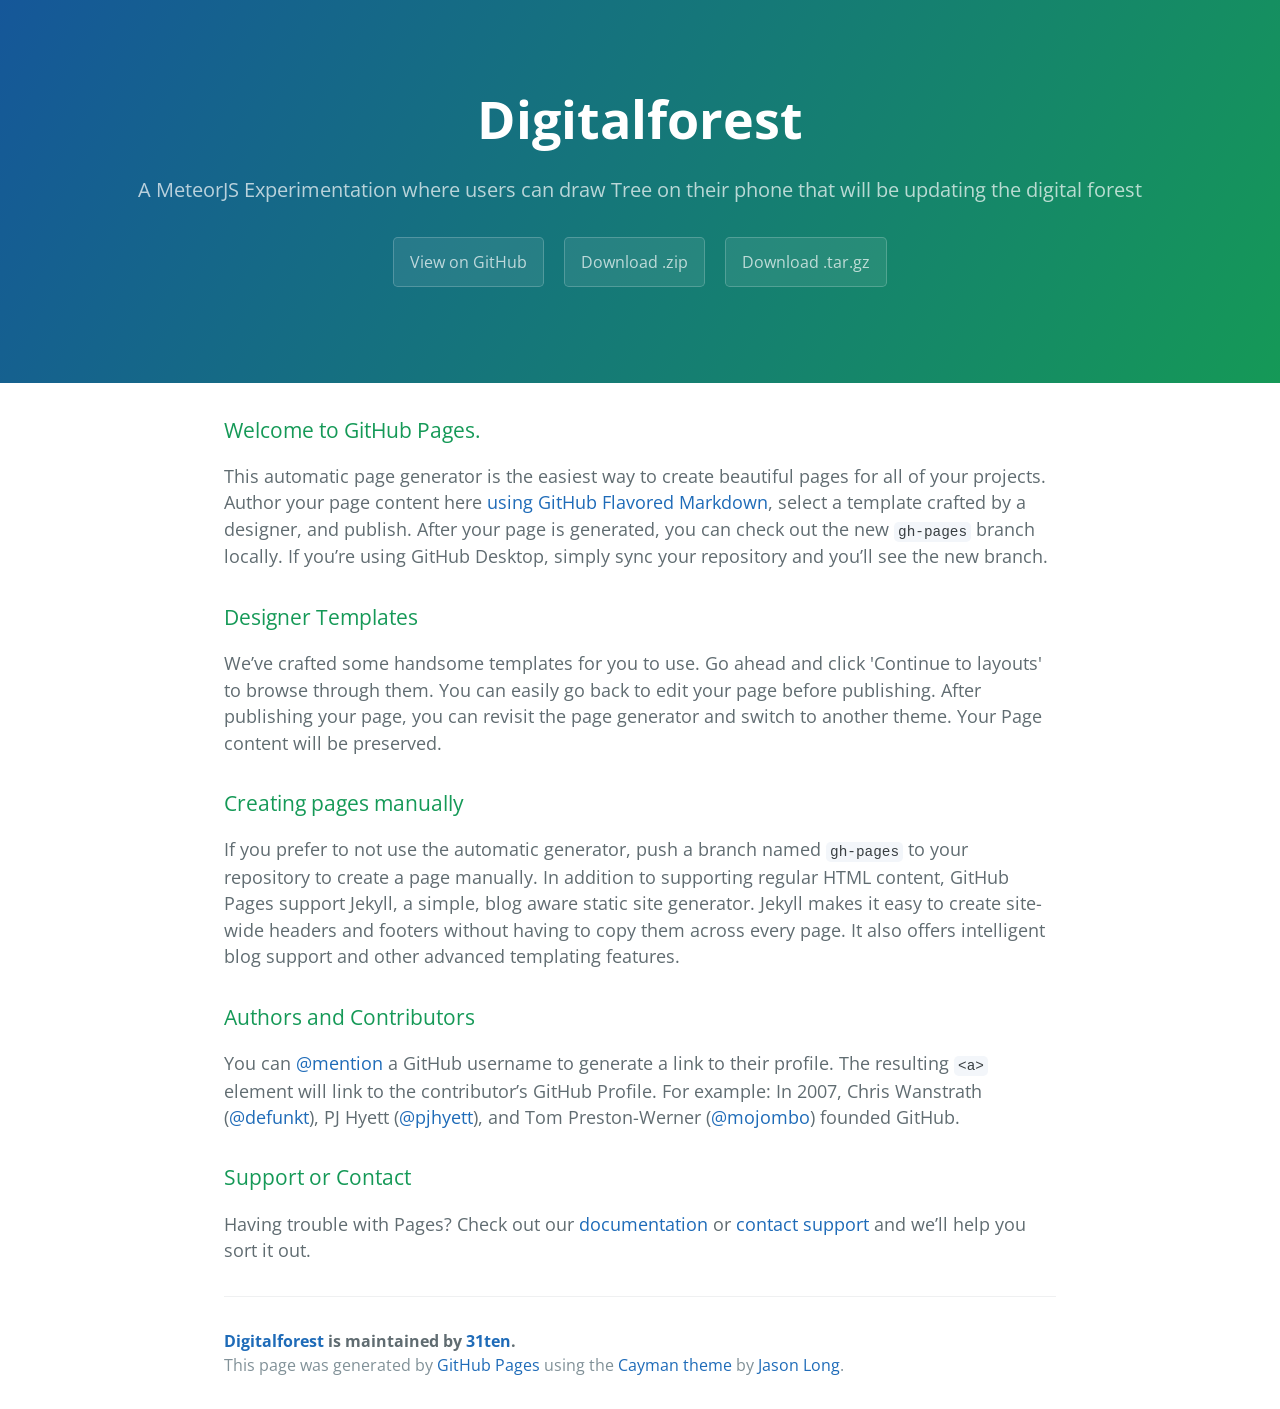
<file: index.html>
<!DOCTYPE html>
<html lang="en-us">
  <head>
    <meta charset="UTF-8">
    <title>Digitalforest by 31ten</title>
    <meta name="viewport" content="width=device-width, initial-scale=1">
    <link rel="stylesheet" type="text/css" href="stylesheets/normalize.css" media="screen">
    <link href='https://fonts.googleapis.com/css?family=Open+Sans:400,700' rel='stylesheet' type='text/css'>
    <link rel="stylesheet" type="text/css" href="stylesheets/stylesheet.css" media="screen">
    <link rel="stylesheet" type="text/css" href="stylesheets/github-light.css" media="screen">
  </head>
  <body>
    <section class="page-header">
      <h1 class="project-name">Digitalforest</h1>
      <h2 class="project-tagline">A MeteorJS Experimentation where users can draw Tree on their phone that will be updating the digital forest</h2>
      <a href="https://github.com/31ten/digitalforest" class="btn">View on GitHub</a>
      <a href="https://github.com/31ten/digitalforest/zipball/master" class="btn">Download .zip</a>
      <a href="https://github.com/31ten/digitalforest/tarball/master" class="btn">Download .tar.gz</a>
    </section>

    <section class="main-content">
      <h3>
<a id="welcome-to-github-pages" class="anchor" href="#welcome-to-github-pages" aria-hidden="true"><span class="octicon octicon-link"></span></a>Welcome to GitHub Pages.</h3>

<p>This automatic page generator is the easiest way to create beautiful pages for all of your projects. Author your page content here <a href="https://guides.github.com/features/mastering-markdown/">using GitHub Flavored Markdown</a>, select a template crafted by a designer, and publish. After your page is generated, you can check out the new <code>gh-pages</code> branch locally. If you’re using GitHub Desktop, simply sync your repository and you’ll see the new branch.</p>

<h3>
<a id="designer-templates" class="anchor" href="#designer-templates" aria-hidden="true"><span class="octicon octicon-link"></span></a>Designer Templates</h3>

<p>We’ve crafted some handsome templates for you to use. Go ahead and click 'Continue to layouts' to browse through them. You can easily go back to edit your page before publishing. After publishing your page, you can revisit the page generator and switch to another theme. Your Page content will be preserved.</p>

<h3>
<a id="creating-pages-manually" class="anchor" href="#creating-pages-manually" aria-hidden="true"><span class="octicon octicon-link"></span></a>Creating pages manually</h3>

<p>If you prefer to not use the automatic generator, push a branch named <code>gh-pages</code> to your repository to create a page manually. In addition to supporting regular HTML content, GitHub Pages support Jekyll, a simple, blog aware static site generator. Jekyll makes it easy to create site-wide headers and footers without having to copy them across every page. It also offers intelligent blog support and other advanced templating features.</p>

<h3>
<a id="authors-and-contributors" class="anchor" href="#authors-and-contributors" aria-hidden="true"><span class="octicon octicon-link"></span></a>Authors and Contributors</h3>

<p>You can <a href="https://github.com/blog/821" class="user-mention">@mention</a> a GitHub username to generate a link to their profile. The resulting <code>&lt;a&gt;</code> element will link to the contributor’s GitHub Profile. For example: In 2007, Chris Wanstrath (<a href="https://github.com/defunkt" class="user-mention">@defunkt</a>), PJ Hyett (<a href="https://github.com/pjhyett" class="user-mention">@pjhyett</a>), and Tom Preston-Werner (<a href="https://github.com/mojombo" class="user-mention">@mojombo</a>) founded GitHub.</p>

<h3>
<a id="support-or-contact" class="anchor" href="#support-or-contact" aria-hidden="true"><span class="octicon octicon-link"></span></a>Support or Contact</h3>

<p>Having trouble with Pages? Check out our <a href="https://help.github.com/pages">documentation</a> or <a href="https://github.com/contact">contact support</a> and we’ll help you sort it out.</p>

      <footer class="site-footer">
        <span class="site-footer-owner"><a href="https://github.com/31ten/digitalforest">Digitalforest</a> is maintained by <a href="https://github.com/31ten">31ten</a>.</span>

        <span class="site-footer-credits">This page was generated by <a href="https://pages.github.com">GitHub Pages</a> using the <a href="https://github.com/jasonlong/cayman-theme">Cayman theme</a> by <a href="https://twitter.com/jasonlong">Jason Long</a>.</span>
      </footer>

    </section>

  
  </body>
</html>
</file>
<file: stylesheets/stylesheet.css>
* {
  box-sizing: border-box; }

body {
  padding: 0;
  margin: 0;
  font-family: "Open Sans", "Helvetica Neue", Helvetica, Arial, sans-serif;
  font-size: 16px;
  line-height: 1.5;
  color: #606c71; }

a {
  color: #1e6bb8;
  text-decoration: none; }
  a:hover {
    text-decoration: underline; }

.btn {
  display: inline-block;
  margin-bottom: 1rem;
  color: rgba(255, 255, 255, 0.7);
  background-color: rgba(255, 255, 255, 0.08);
  border-color: rgba(255, 255, 255, 0.2);
  border-style: solid;
  border-width: 1px;
  border-radius: 0.3rem;
  transition: color 0.2s, background-color 0.2s, border-color 0.2s; }
  .btn + .btn {
    margin-left: 1rem; }

.btn:hover {
  color: rgba(255, 255, 255, 0.8);
  text-decoration: none;
  background-color: rgba(255, 255, 255, 0.2);
  border-color: rgba(255, 255, 255, 0.3); }

@media screen and (min-width: 64em) {
  .btn {
    padding: 0.75rem 1rem; } }

@media screen and (min-width: 42em) and (max-width: 64em) {
  .btn {
    padding: 0.6rem 0.9rem;
    font-size: 0.9rem; } }

@media screen and (max-width: 42em) {
  .btn {
    display: block;
    width: 100%;
    padding: 0.75rem;
    font-size: 0.9rem; }
    .btn + .btn {
      margin-top: 1rem;
      margin-left: 0; } }

.page-header {
  color: #fff;
  text-align: center;
  background-color: #159957;
  background-image: linear-gradient(120deg, #155799, #159957); }

@media screen and (min-width: 64em) {
  .page-header {
    padding: 5rem 6rem; } }

@media screen and (min-width: 42em) and (max-width: 64em) {
  .page-header {
    padding: 3rem 4rem; } }

@media screen and (max-width: 42em) {
  .page-header {
    padding: 2rem 1rem; } }

.project-name {
  margin-top: 0;
  margin-bottom: 0.1rem; }

@media screen and (min-width: 64em) {
  .project-name {
    font-size: 3.25rem; } }

@media screen and (min-width: 42em) and (max-width: 64em) {
  .project-name {
    font-size: 2.25rem; } }

@media screen and (max-width: 42em) {
  .project-name {
    font-size: 1.75rem; } }

.project-tagline {
  margin-bottom: 2rem;
  font-weight: normal;
  opacity: 0.7; }

@media screen and (min-width: 64em) {
  .project-tagline {
    font-size: 1.25rem; } }

@media screen and (min-width: 42em) and (max-width: 64em) {
  .project-tagline {
    font-size: 1.15rem; } }

@media screen and (max-width: 42em) {
  .project-tagline {
    font-size: 1rem; } }

.main-content :first-child {
  margin-top: 0; }
.main-content img {
  max-width: 100%; }
.main-content h1, .main-content h2, .main-content h3, .main-content h4, .main-content h5, .main-content h6 {
  margin-top: 2rem;
  margin-bottom: 1rem;
  font-weight: normal;
  color: #159957; }
.main-content p {
  margin-bottom: 1em; }
.main-content code {
  padding: 2px 4px;
  font-family: Consolas, "Liberation Mono", Menlo, Courier, monospace;
  font-size: 0.9rem;
  color: #383e41;
  background-color: #f3f6fa;
  border-radius: 0.3rem; }
.main-content pre {
  padding: 0.8rem;
  margin-top: 0;
  margin-bottom: 1rem;
  font: 1rem Consolas, "Liberation Mono", Menlo, Courier, monospace;
  color: #567482;
  word-wrap: normal;
  background-color: #f3f6fa;
  border: solid 1px #dce6f0;
  border-radius: 0.3rem; }
  .main-content pre > code {
    padding: 0;
    margin: 0;
    font-size: 0.9rem;
    color: #567482;
    word-break: normal;
    white-space: pre;
    background: transparent;
    border: 0; }
.main-content .highlight {
  margin-bottom: 1rem; }
  .main-content .highlight pre {
    margin-bottom: 0;
    word-break: normal; }
.main-content .highlight pre, .main-content pre {
  padding: 0.8rem;
  overflow: auto;
  font-size: 0.9rem;
  line-height: 1.45;
  border-radius: 0.3rem; }
.main-content pre code, .main-content pre tt {
  display: inline;
  max-width: initial;
  padding: 0;
  margin: 0;
  overflow: initial;
  line-height: inherit;
  word-wrap: normal;
  background-color: transparent;
  border: 0; }
  .main-content pre code:before, .main-content pre code:after, .main-content pre tt:before, .main-content pre tt:after {
    content: normal; }
.main-content ul, .main-content ol {
  margin-top: 0; }
.main-content blockquote {
  padding: 0 1rem;
  margin-left: 0;
  color: #819198;
  border-left: 0.3rem solid #dce6f0; }
  .main-content blockquote > :first-child {
    margin-top: 0; }
  .main-content blockquote > :last-child {
    margin-bottom: 0; }
.main-content table {
  display: block;
  width: 100%;
  overflow: auto;
  word-break: normal;
  word-break: keep-all; }
  .main-content table th {
    font-weight: bold; }
  .main-content table th, .main-content table td {
    padding: 0.5rem 1rem;
    border: 1px solid #e9ebec; }
.main-content dl {
  padding: 0; }
  .main-content dl dt {
    padding: 0;
    margin-top: 1rem;
    font-size: 1rem;
    font-weight: bold; }
  .main-content dl dd {
    padding: 0;
    margin-bottom: 1rem; }
.main-content hr {
  height: 2px;
  padding: 0;
  margin: 1rem 0;
  background-color: #eff0f1;
  border: 0; }

@media screen and (min-width: 64em) {
  .main-content {
    max-width: 64rem;
    padding: 2rem 6rem;
    margin: 0 auto;
    font-size: 1.1rem; } }

@media screen and (min-width: 42em) and (max-width: 64em) {
  .main-content {
    padding: 2rem 4rem;
    font-size: 1.1rem; } }

@media screen and (max-width: 42em) {
  .main-content {
    padding: 2rem 1rem;
    font-size: 1rem; } }

.site-footer {
  padding-top: 2rem;
  margin-top: 2rem;
  border-top: solid 1px #eff0f1; }

.site-footer-owner {
  display: block;
  font-weight: bold; }

.site-footer-credits {
  color: #819198; }

@media screen and (min-width: 64em) {
  .site-footer {
    font-size: 1rem; } }

@media screen and (min-width: 42em) and (max-width: 64em) {
  .site-footer {
    font-size: 1rem; } }

@media screen and (max-width: 42em) {
  .site-footer {
    font-size: 0.9rem; } }
</file>
<file: stylesheets/github-light.css>
/*
   Copyright 2014 GitHub Inc.

   Licensed under the Apache License, Version 2.0 (the "License");
   you may not use this file except in compliance with the License.
   You may obtain a copy of the License at

       http://www.apache.org/licenses/LICENSE-2.0

   Unless required by applicable law or agreed to in writing, software
   distributed under the License is distributed on an "AS IS" BASIS,
   WITHOUT WARRANTIES OR CONDITIONS OF ANY KIND, either express or implied.
   See the License for the specific language governing permissions and
   limitations under the License.

*/

.pl-c /* comment */ {
  color: #969896;
}

.pl-c1      /* constant, markup.raw, meta.diff.header, meta.module-reference, meta.property-name, support, support.constant, support.variable, variable.other.constant */,
.pl-s .pl-v /* string variable */ {
  color: #0086b3;
}

.pl-e  /* entity */,
.pl-en /* entity.name */ {
  color: #795da3;
}

.pl-s .pl-s1 /* string source */,
.pl-smi      /* storage.modifier.import, storage.modifier.package, storage.type.java, variable.other, variable.parameter.function */ {
  color: #333;
}

.pl-ent /* entity.name.tag */ {
  color: #63a35c;
}

.pl-k /* keyword, storage, storage.type */ {
  color: #a71d5d;
}

.pl-pds              /* punctuation.definition.string, string.regexp.character-class */,
.pl-s                /* string */,
.pl-s .pl-pse .pl-s1 /* string punctuation.section.embedded source */,
.pl-sr               /* string.regexp */,
.pl-sr .pl-cce       /* string.regexp constant.character.escape */,
.pl-sr .pl-sra       /* string.regexp string.regexp.arbitrary-repitition */,
.pl-sr .pl-sre       /* string.regexp source.ruby.embedded */ {
  color: #183691;
}

.pl-v /* variable */ {
  color: #ed6a43;
}

.pl-id /* invalid.deprecated */ {
  color: #b52a1d;
}

.pl-ii /* invalid.illegal */ {
  background-color: #b52a1d;
  color: #f8f8f8;
}

.pl-sr .pl-cce /* string.regexp constant.character.escape */ {
  color: #63a35c;
  font-weight: bold;
}

.pl-ml /* markup.list */ {
  color: #693a17;
}

.pl-mh        /* markup.heading */,
.pl-mh .pl-en /* markup.heading entity.name */,
.pl-ms        /* meta.separator */ {
  color: #1d3e81;
  font-weight: bold;
}

.pl-mq /* markup.quote */ {
  color: #008080;
}

.pl-mi /* markup.italic */ {
  color: #333;
  font-style: italic;
}

.pl-mb /* markup.bold */ {
  color: #333;
  font-weight: bold;
}

.pl-md /* markup.deleted, meta.diff.header.from-file */ {
  background-color: #ffecec;
  color: #bd2c00;
}

.pl-mi1 /* markup.inserted, meta.diff.header.to-file */ {
  background-color: #eaffea;
  color: #55a532;
}

.pl-mdr /* meta.diff.range */ {
  color: #795da3;
  font-weight: bold;
}

.pl-mo /* meta.output */ {
  color: #1d3e81;
}
</file>
